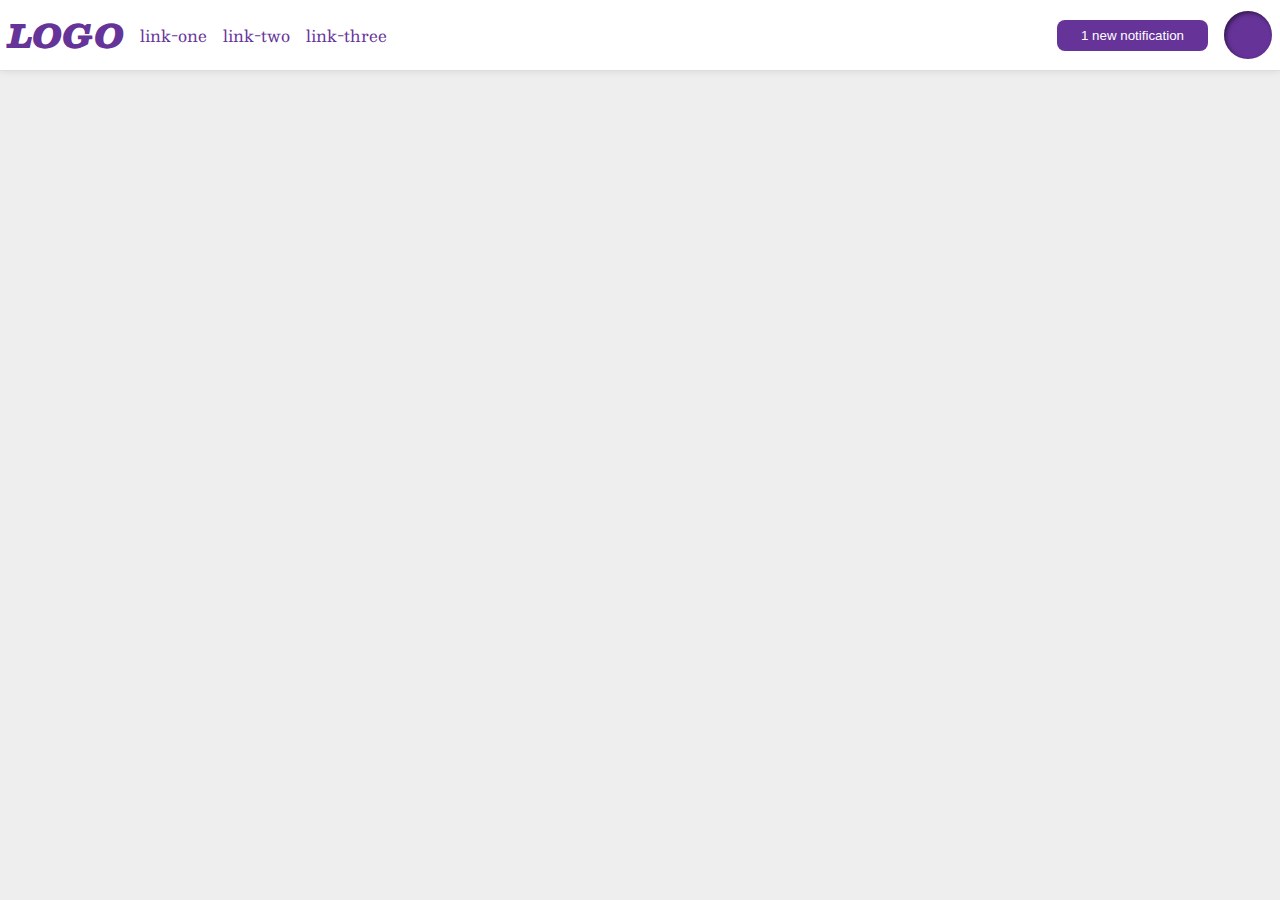
<file: flex/03-flex-header-2/index.html>
<!DOCTYPE html>
<html lang="en">
  <head>
    <meta charset="UTF-8">
    <meta http-equiv="X-UA-Compatible" content="IE=edge">
    <meta name="viewport" content="width=device-width, initial-scale=1.0">
    <title>Flex Header 2</title>
    <link rel="stylesheet" href="style.css">
  </head>
  <body>
    <div class="header">
      <div class="header-left">
        <div class="logo">
          LOGO
        </div>
        <ul class="links">
          <li><a href="https://google.com">link-one</a></li>
          <li><a href="https://google.com">link-two</a></li>
          <li><a href="https://google.com">link-three</a></li>
        </ul>
      </div>
      <div class="header-right">
        <button class="notifications">
          1 new notification
        </button>
        <div class="profile-image"></div>
      </div>
    </div>
  </body>
</html>
</file>
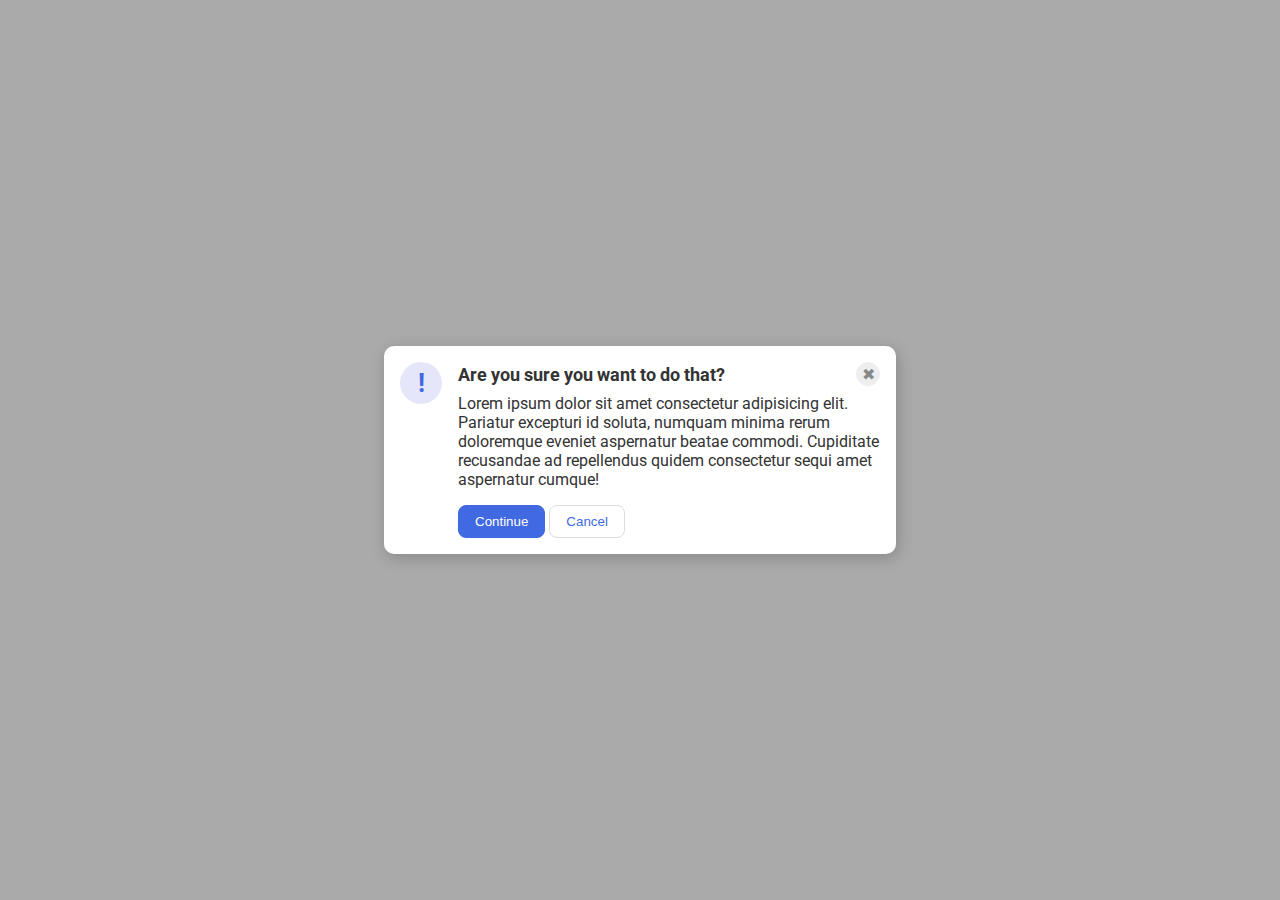
<file: flex/05-flex-modal/index.html>
<!DOCTYPE html>
<html lang="en">
  <head>
    <meta charset="UTF-8">
    <meta http-equiv="X-UA-Compatible" content="IE=edge">
    <meta name="viewport" content="width=device-width, initial-scale=1.0">
    <link rel="stylesheet" href="style.css">
    <title>Modal</title>
  </head>
  <body>
    <div class="modal">
      <div class="icon">!</div>
      <!-- SOLUTION: new container added here -->
      <div class="container">
        <!-- SOLUTION: close button added to the header -->
        <div class="header">Are you sure you want to do that?
          <button class="close-button">✖</button>
        </div>
        <div class="text">Lorem ipsum dolor sit amet consectetur adipisicing elit. Pariatur excepturi id soluta, numquam minima rerum doloremque eveniet aspernatur beatae commodi. Cupiditate recusandae ad repellendus quidem consectetur sequi amet aspernatur cumque!</div>
        <button class="continue">Continue</button>
        <button class="cancel">Cancel</button>
      </div>
    </div>
  </body>
</html>
</file>
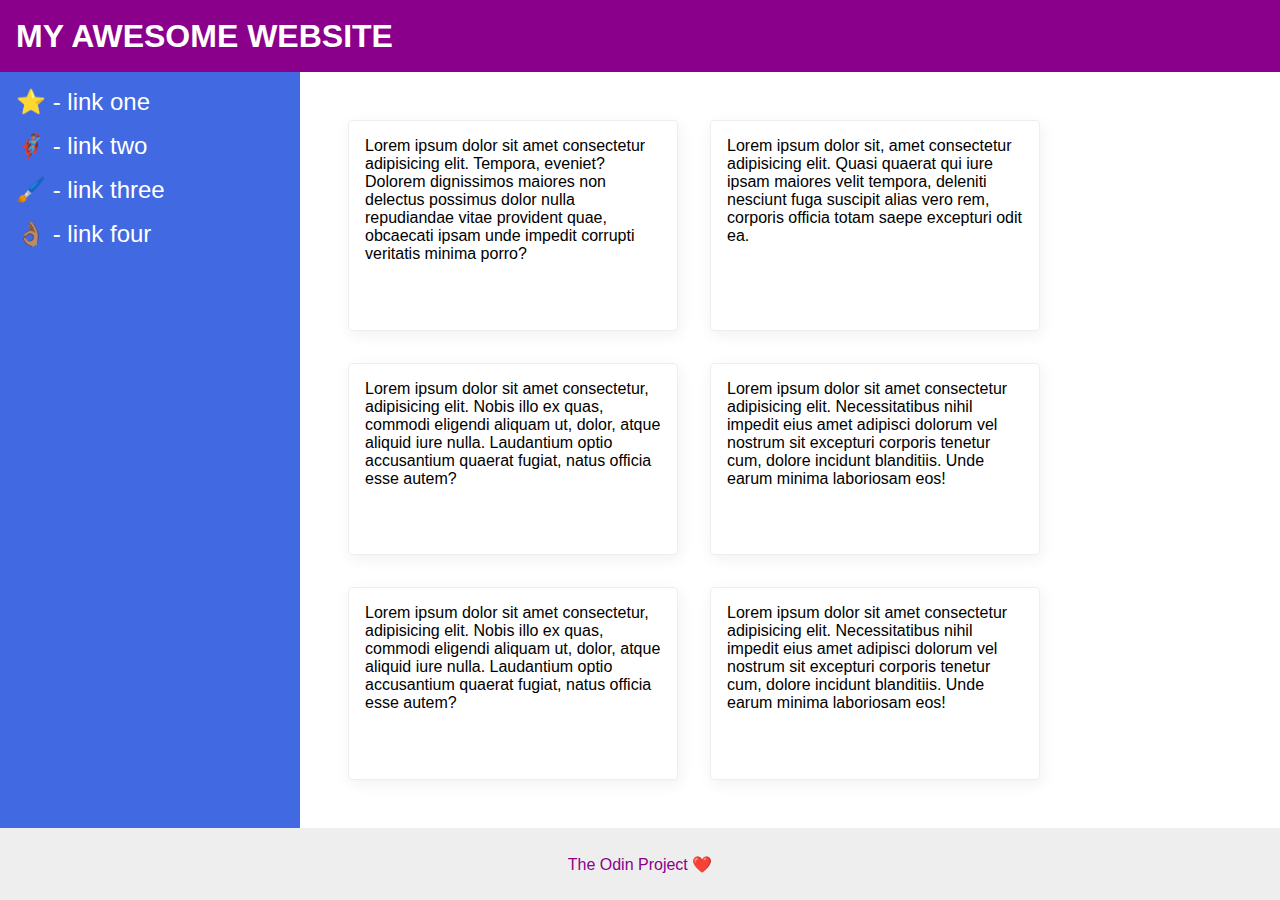
<file: flex/07-flex-layout-2/index.html>
<!DOCTYPE html>
<html lang="en">
  <head>
    <meta charset="UTF-8">
    <meta http-equiv="X-UA-Compatible" content="IE=edge">
    <meta name="viewport" content="width=device-width, initial-scale=1.0">
    <title>The Holy Grail</title>
    <link rel="stylesheet" href="style.css">
  </head>
  <body>
    <div class="header">
      MY AWESOME WEBSITE
    </div>
    <div class="container">
      <div class="sidebar">
        <ul>
          <li><a href="#">⭐ - link one</a></li>
          <li><a href="#">🦸🏽‍♂️ - link two</a></li>
          <li><a href="#">🖌️ - link three</a></li>
          <li><a href="#">👌🏽 - link four</a></li>
        </ul>
      </div>
      <div class="content">
        <div class="card">Lorem ipsum dolor sit amet consectetur adipisicing elit. Tempora, eveniet? Dolorem dignissimos maiores non delectus possimus dolor nulla repudiandae vitae provident quae, obcaecati ipsam unde impedit corrupti veritatis minima porro?</div>
        <div class="card">Lorem ipsum dolor sit, amet consectetur adipisicing elit. Quasi quaerat qui iure ipsam maiores velit tempora, deleniti nesciunt fuga suscipit alias vero rem, corporis officia totam saepe excepturi odit ea.</div>
        <div class="card">Lorem ipsum dolor sit amet consectetur, adipisicing elit. Nobis illo ex quas, commodi eligendi aliquam ut, dolor, atque aliquid iure nulla. Laudantium optio accusantium quaerat fugiat, natus officia esse autem?</div>
        <div class="card">Lorem ipsum dolor sit amet consectetur adipisicing elit. Necessitatibus nihil impedit eius amet adipisci dolorum vel nostrum sit excepturi corporis tenetur cum, dolore incidunt blanditiis. Unde earum minima laboriosam eos!</div>
        <div class="card">Lorem ipsum dolor sit amet consectetur, adipisicing elit. Nobis illo ex quas, commodi eligendi aliquam ut, dolor, atque aliquid iure nulla. Laudantium optio accusantium quaerat fugiat, natus officia esse autem?</div>
        <div class="card">Lorem ipsum dolor sit amet consectetur adipisicing elit. Necessitatibus nihil impedit eius amet adipisci dolorum vel nostrum sit excepturi corporis tenetur cum, dolore incidunt blanditiis. Unde earum minima laboriosam eos!</div>
      </div>
    </div>
    <div class="footer">
      The Odin Project ❤️
    </div>
  </body>
</html>
</file>
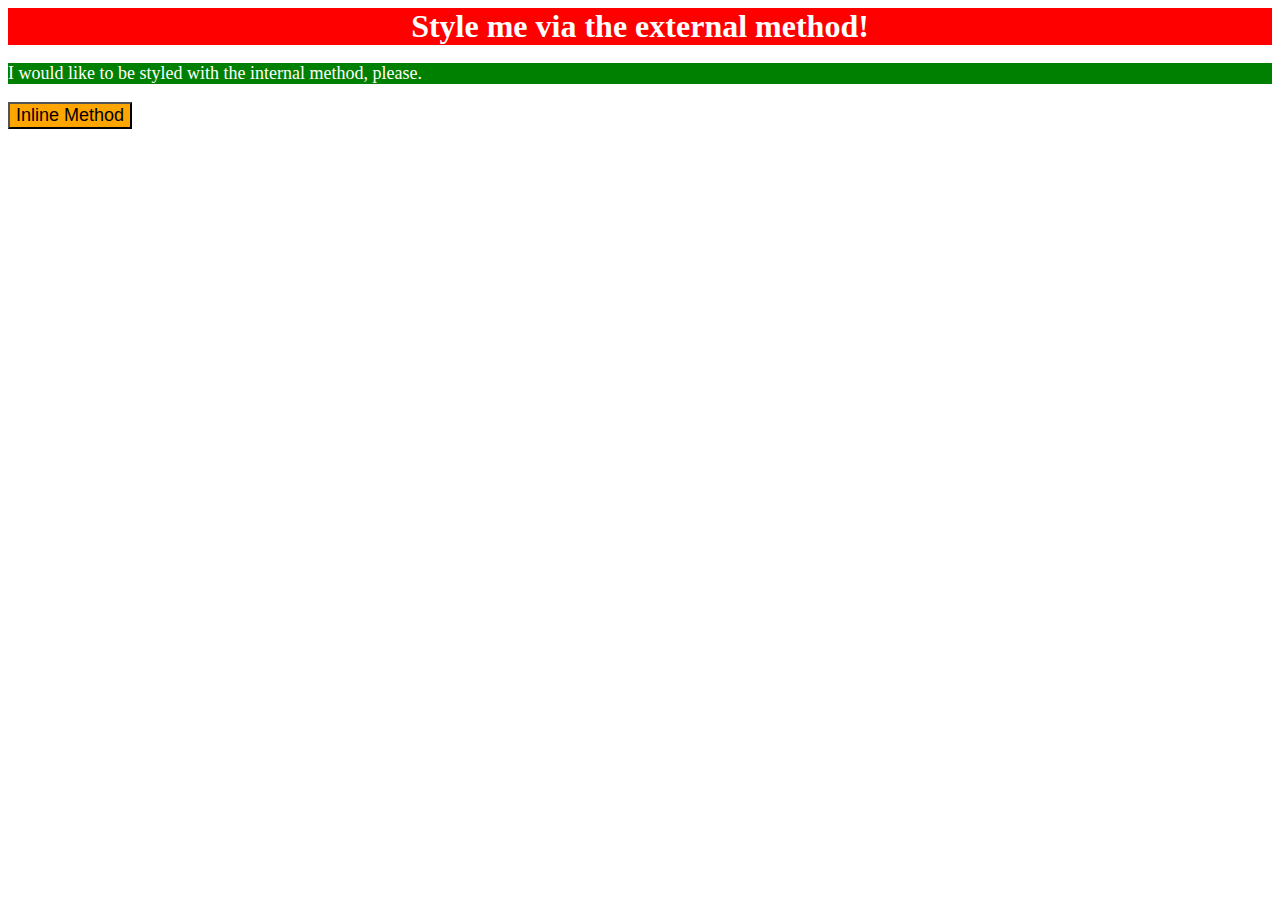
<file: foundations/01-css-methods/index.html>
<!DOCTYPE html>
<html lang="en">
  <head>
    <meta charset="UTF-8">
    <meta http-equiv="X-UA-Compatible" content="IE=edge">
    <meta name="viewport" content="width=device-width, initial-scale=1.0">
    <link rel="stylesheet" href="./styles.css">
    <style>
      p {
        background-color: green;
        color: white;
        font-size: 18px;
      }
    </style>
    <title>Methods for Adding CSS</title>
  </head>
  <body>
    <div>Style me via the external method!</div>
    <p>I would like to be styled with the internal method, please.</p>
    <button style="background-color: orange; font-size: 18px;">Inline Method</button>
  </body>
</html>
</file>
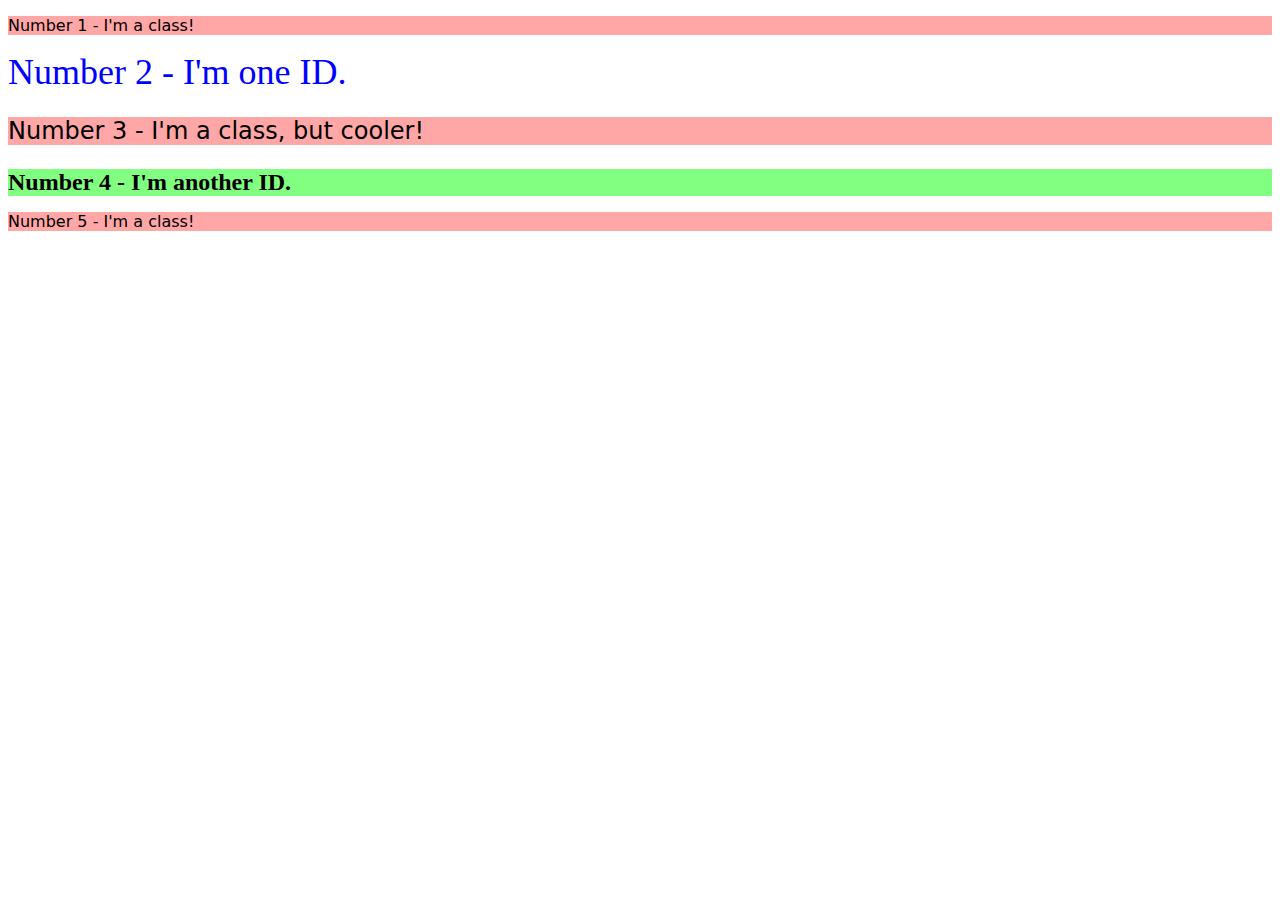
<file: foundations/02-class-id-selectors/index.html>
<!DOCTYPE html>
<html lang="en">
  <head>
    <meta charset="UTF-8">
    <meta http-equiv="X-UA-Compatible" content="IE=edge">
    <meta name="viewport" content="width=device-width, initial-scale=1.0">
    <title>Class and ID Selectors</title>
    <link rel="stylesheet" href="style.css">
  </head>
  <body>
    <p class="odd">Number 1 - I'm a class!</p>
    <div id="second">Number 2 - I'm one ID.</div>
    <p class="odd bigger">Number 3 - I'm a class, but cooler!</p>
    <div id="fourth">Number 4 - I'm another ID.</div>
    <p class="odd">Number 5 - I'm a class!</p>
  </body>
</html>
</file>
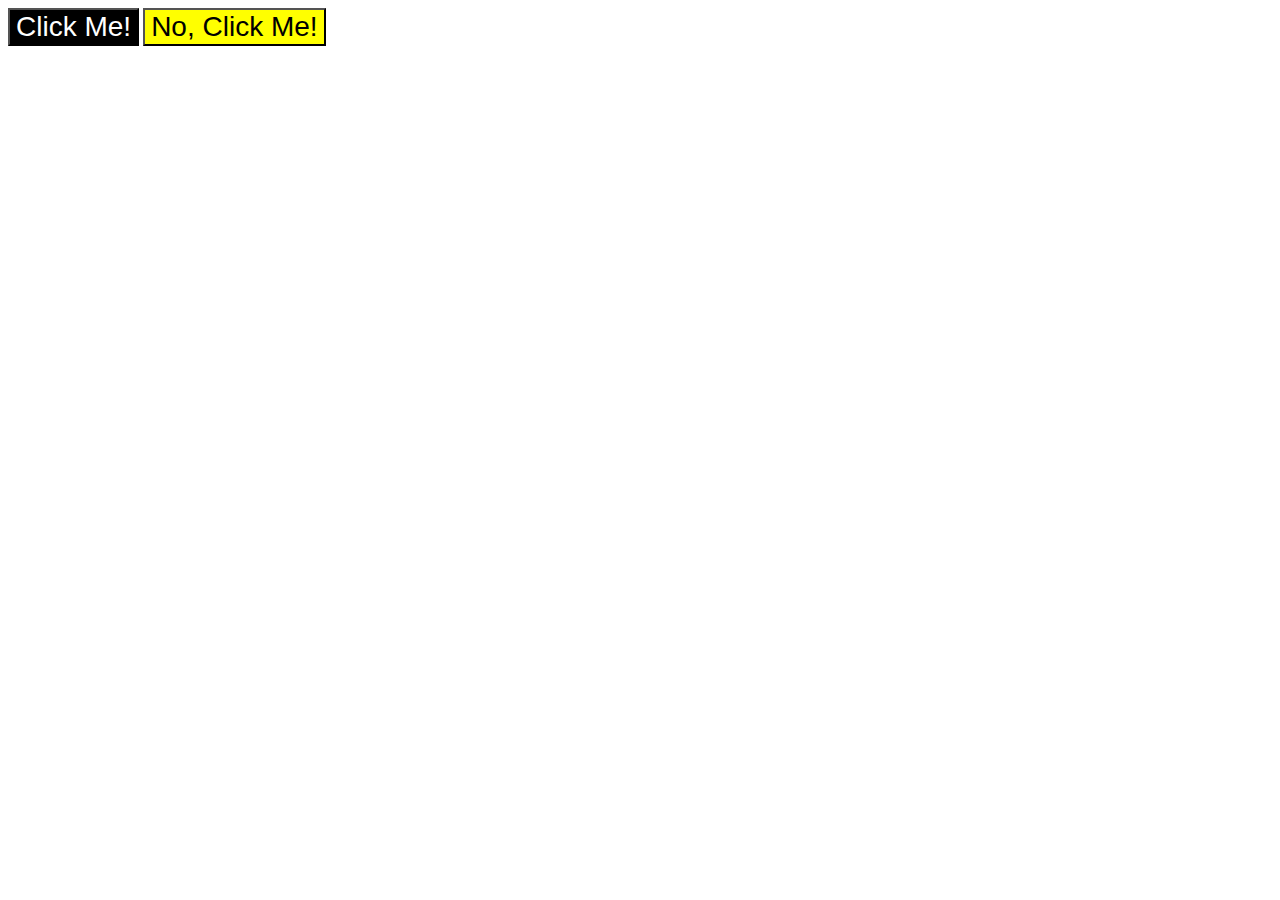
<file: foundations/03-grouping-selectors/index.html>
<!DOCTYPE html>
<html lang="en">
  <head>
    <meta charset="UTF-8">
    <meta http-equiv="X-UA-Compatible" content="IE=edge">
    <meta name="viewport" content="width=device-width, initial-scale=1.0">
    <title>Grouping Selectors</title>
    <link rel="stylesheet" href="style.css">
  </head>
  <body>
    <button class="black-button">Click Me!</button>
    <button class="yellow-button">No, Click Me!</button>
  </body>
</html>
</file>
<file: flex/03-flex-header-2/style.css>
/* this is some magical font-importing.  
you'll learn about it later. */
@import url('https://fonts.googleapis.com/css2?family=Besley:ital,wght@0,400;1,900&display=swap');

body {
  margin: 0;
  background: #eee;
  font-family: Besley, serif;
}

.header {
  background: white;
  border-bottom: 1px solid #ddd;
  box-shadow: 0 0 8px rgba(0,0,0,.1);

  /* Solution (part 1) */
  padding: 8px;
  display: flex;
  justify-content: space-between;
  align-items: center;
}

.header-left, .header-right {
  display: inherit;
  align-items: inherit;
  gap: 16px;
}
/* End of solution (part 1) */

.profile-image {
  background: rebeccapurple;
  box-shadow: inset 2px 2px 4px rgba(0,0,0,.5);
  border-radius: 50%;
  width: 48px;
  height: 48px;
}

.logo {
  color: rebeccapurple;
  font-size: 32px;
  font-weight: 900;
  font-style: italic;
}

button {
  border: none;
  border-radius: 8px;
  background: rebeccapurple;
  color: white;
  padding: 8px 24px;
}

a {
  /* this removes the line under our links */
  text-decoration: none;
  color: rebeccapurple;
}

ul {
  list-style-type: none;

  /* Solution (part 2) */
  margin: 0;
  padding: 0;
  display: flex;
  gap: 16px;
}
</file>
<file: flex/05-flex-modal/style.css>
@import url('https://fonts.googleapis.com/css2?family=Roboto:wght@400;700&display=swap');

html, body {
  height: 100%;
}

body {
  font-family: Roboto, sans-serif;
  margin: 0;
  background: #aaa;
  color: #333;
  /* I'll give you this one for free lol */
  display: flex;
  align-items: center;
  justify-content: center;
}

.modal {
  background: white;
  width: 480px;
  border-radius: 10px;
  box-shadow: 2px 4px 16px rgba(0,0,0,.2);

  /* SOLUTION (PART 1) */
  display: flex;
  gap: 16px;
  padding: 16px;
  /* END OF SOLUTION (PART 1) */
}

.icon {
  color: royalblue;
  font-size: 26px;
  font-weight: 700;
  background: lavender;
  width: 42px;
  height: 42px;
  border-radius: 50%;
  display: flex;
  align-items: center;
  justify-content: center;

  /* SOLUTION (PART 2) */
  flex-shrink: 0;
  /* END OF SOLUTION (PART 2) */
}

.close-button {
  background: #eee;
  border-radius: 50%;
  color: #888;
  font-weight: 400;
  font-size: 16px;
  height: 24px;
  width: 24px;
  display: flex;
  align-items: center;
  justify-content: center;
  border: 1px solid #eee;
  padding: 0;
}

button {
  cursor: pointer;
  padding: 8px 16px;
  border-radius: 8px;
}

button.continue {
  background: royalblue;
  border: 1px solid royalblue;
  color: white;
}

button.cancel {
  background: white;
  border: 1px solid #ddd;
  color: royalblue;
}

/* SOLUTION (PART 3) */
.header {
  display: flex;
  justify-content: space-between;
  align-items: center;
  font-size: 18px;
  font-weight: 700;
}

.text {
  margin: 8px 0 16px;
}
/* END OF SOLUTION (PART 3) */
</file>
<file: flex/07-flex-layout-2/style.css>
body {
  font-family: -apple-system, BlinkMacSystemFont, 'Segoe UI', Roboto, Oxygen, Ubuntu, Cantarell, 'Open Sans', 'Helvetica Neue', sans-serif;
  margin: 0;
  min-height: 100vh;

  /* SOLUTION (PART 1) */
  display: flex;
  flex-direction: column;
  justify-content: space-between;
  /* END OF SOLUTION (PART 1) */
}

.header {
  height: 72px;
  background: darkmagenta;
  color: white;

  /* SOLUTION (PART 2) */
  padding: 0 16px;
  display: flex;
  align-items: center;
  font-size: 32px;
  font-weight: 900;
}

.container {
  display: flex;
  flex: 1;
}

.content {
  padding: 48px;
  display: flex;
  flex-wrap: wrap;
  gap: 32px;
}
/* END OF SOLUTION (PART 2) */

.footer {
  height: 72px;
  background: #eee;
  color: darkmagenta;

  /* SOLUTION (PART 3) */
  display: flex;
  justify-content: center;
  align-items: center;
  /* END OF SOLUTION (PART 3) */
}

.sidebar {
  width: 300px;
  background: royalblue;
  box-sizing: border-box;

  /* SOLUTION (PART 4) */
  padding: 16px;
  flex-shrink: 0;
}

a {
  font-size: 24px;
  color: white;
  text-decoration: none;
}

ul {
  margin: 0;
  padding: 0;
  list-style: none;
}

li {
  margin: 0 0 16px; 
}

/* END OF SOLUTION (PART 4) */

.card {
  border: 1px solid #eee;
  box-shadow: 2px 4px 16px rgba(0,0,0,.06);
  border-radius: 4px;

  /* SOLUTION (PART 5) */
  padding: 16px;
  width: 296px;
  /* END OF SOLUTION (PART 5) */
}
</file>
<file: foundations/01-css-methods/styles.css>
div {
    background-color: red;
    color: white;
    font-size: 32px;
    text-align: center;
    font-weight: 700;
}
</file>
<file: foundations/02-class-id-selectors/style.css>
.odd {
    background-color: #ffa7a7;
    font-family: Verdana, "DejaVu Sans", sans-serif;
}

.odd.bigger {
    font-size: 24px;
}

#second {
    color: blue;
    font-size: 36px;
}

#fourth {
    background-color: #80ff80;
    font-size: 24px;
    font-weight: 700;
}
</file>
<file: foundations/03-grouping-selectors/style.css>
.black-button,
.yellow-button {
    font-size: 28px;
    font-family: Helvetica, 'Times New Roman', sans-serif;
}

.black-button {
    background-color: black;
    color: white;
}

.yellow-button {
    background-color: yellow;
}
</file>
